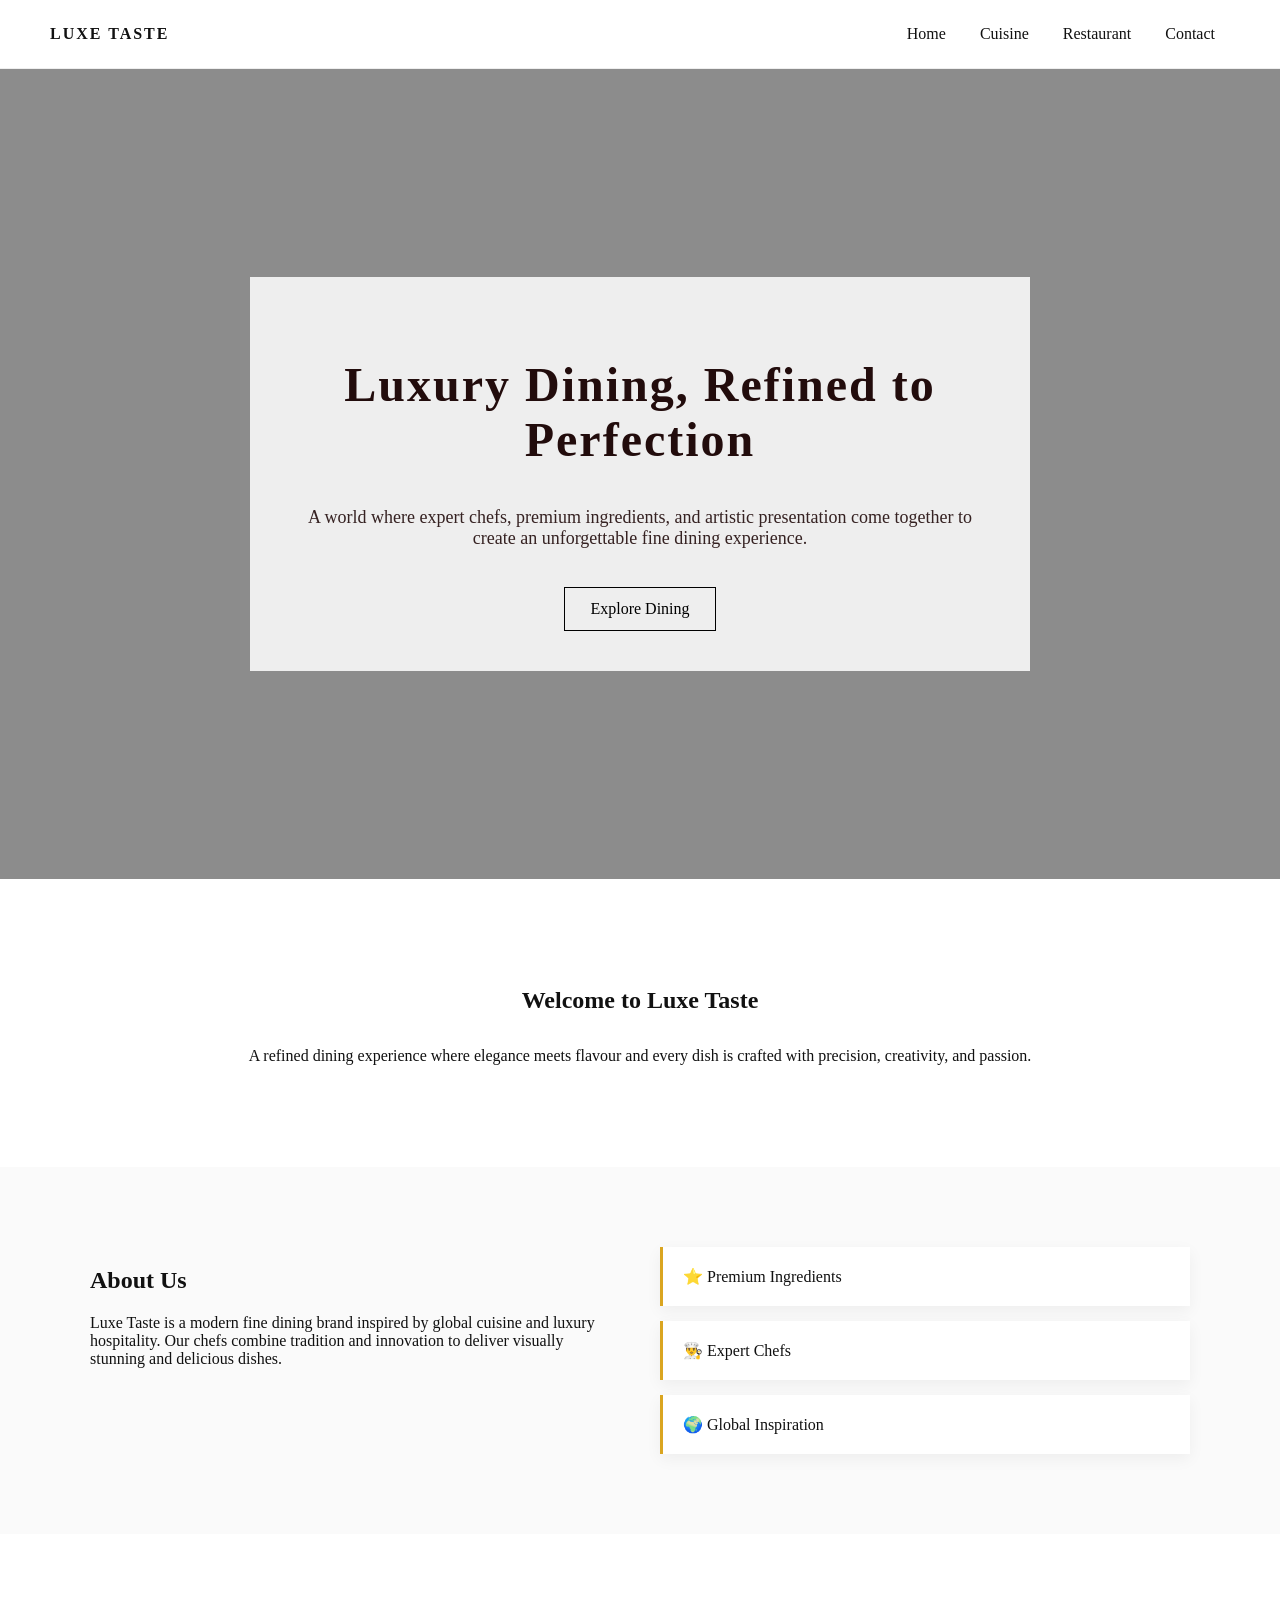
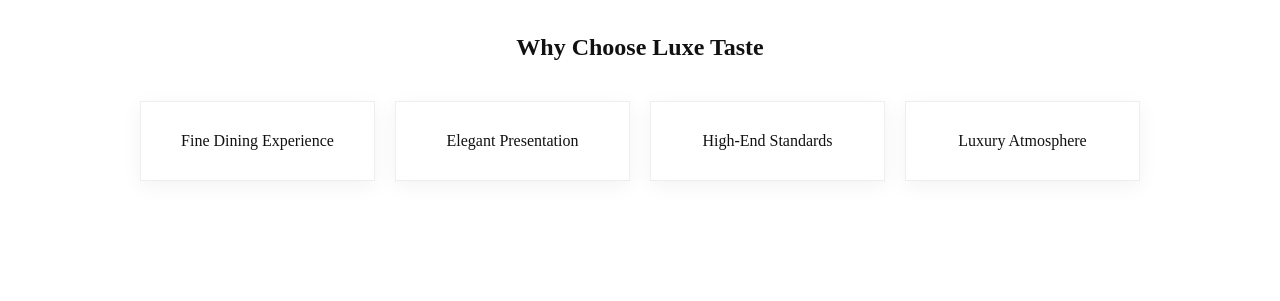
<file: index.html>
<!DOCTYPE html>
<html>
<head>
  <title>Luxe Taste</title>
  <link rel="stylesheet" href="style.css">
</head>

<body>

<header>
  <div class="logo">LUXE TASTE</div>
  <nav>
    <a href="index.html">Home</a>
    <a href="page2.html">Cuisine</a>
    <a href="page3.html">Restaurant</a>
    <a href="page4.html">Contact</a>
  </nav>
</header>

<section class="hero">
  <div class="hero-overlay">
    <div class="hero-text">
      <h1>Luxury Dining, Refined to Perfection</h1>
      <p>
        A world where expert chefs, premium ingredients, and artistic presentation come together
        to create an unforgettable fine dining experience.
      </p>
      <a href="page3.html" class="hero-btn">Explore Dining</a>
    </div>
  </div>
</section>

<section class="intro">
  <h2>Welcome to Luxe Taste</h2>
  <p>
    A refined dining experience where elegance meets flavour and every dish is crafted with precision, creativity, and passion.
  </p>
</section>

<section class="about">
  <div class="about-container">

    <div class="about-text">
      <h2>About Us</h2>
      <p>
        Luxe Taste is a modern fine dining brand inspired by global cuisine and luxury hospitality.
        Our chefs combine tradition and innovation to deliver visually stunning and delicious dishes.
      </p>
    </div>

    <div class="about-boxes">
      <div class="box">⭐ Premium Ingredients</div>
      <div class="box">👨‍🍳 Expert Chefs</div>
      <div class="box">🌍 Global Inspiration</div>
    </div>

  </div>
</section>

<section class="features">
  <h2>Why Choose Luxe Taste</h2>

  <div class="grid">
    <div class="card">Fine Dining Experience</div>
    <div class="card">Elegant Presentation</div>
    <div class="card">High-End Standards</div>
    <div class="card">Luxury Atmosphere</div>
  </div>
</section>

</body>
</html>
</file>
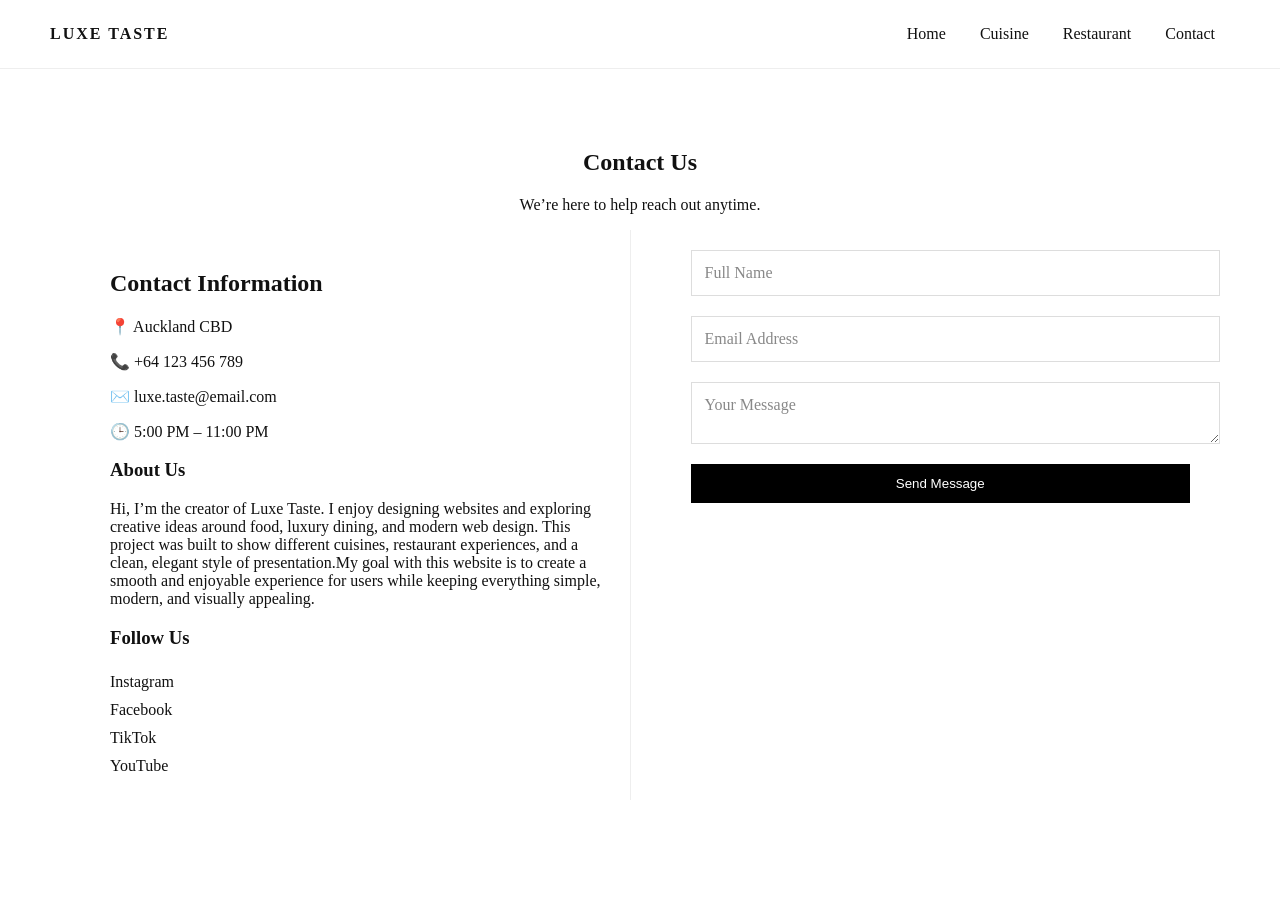
<file: page4.html>
<!DOCTYPE html>
<html>
<head>
  <title>Contact</title>
  <link rel="stylesheet" href="style.css">
</head>

<body>

<header>
  <div class="logo">LUXE TASTE</div>
  <nav>
    <a href="index.html">Home</a>
    <a href="page2.html">Cuisine</a>
    <a href="page3.html">Restaurant</a>
    <a href="page4.html">Contact</a>
  </nav>
</header>

<section class="section contact-page">

  <h1>Contact Us</h1>
  <p>We’re here to help  reach out anytime.</p>

  <!-- SPLIT LAYOUT -->
  <div class="contact-layout">

    <!-- LEFT SIDE -->
    <div class="contact-left">

      <h2>Contact Information</h2>

      <p>📍 Auckland CBD</p>
      <p>📞 +64 123 456 789</p>
      <p>✉️ luxe.taste@email.com</p>
      <p>🕒 5:00 PM – 11:00 PM</p>

      <h3>About Us</h3>
      <p>
        Hi, I’m the creator of Luxe Taste. I enjoy designing websites and exploring creative
         ideas around food, luxury dining, and modern web design. This project was built to show different cuisines, 
         restaurant experiences, and a clean, elegant style of presentation.My goal with this website is to create a smooth and enjoyable
          experience for users while keeping everything simple, modern, and visually appealing.
      </p>

      <h3>Follow Us</h3>
      <div class="socials">
        <a href="#" target="_blank">Instagram</a><br>
        <a href="#" target="_blank">Facebook</a><br>
        <a href="#" target="_blank">TikTok</a><br>
        <a href="#" target="_blank">YouTube</a>
      </div>

    </div>

    <!-- RIGHT SIDE -->
    <div class="contact-right">

      <form onsubmit="return validate()" class="contact-form">

        <div class="form-group">
          <input id="name" type="text" placeholder=" " required>
          <label>Full Name</label>
        </div>

        <div class="form-group">
          <input id="email" type="email" placeholder=" " required>
          <label>Email Address</label>
        </div>

        <div class="form-group">
          <textarea id="msg" placeholder=" " required></textarea>
          <label>Your Message</label>
        </div>

        <button type="submit">Send Message</button>

      </form>

    </div>

  </div>

</section>

<script src="script.js"></script>

</body>
</html>
</file>
<file: style.css>
body {
  margin: 0;
  font-family: Georgia, serif;
  background: white;
  color: #111;
}

header {
  display: flex;
  justify-content: space-between;
  padding: 25px 50px;
  border-bottom: 1px solid #eee;
}

.logo {
  font-weight: bold;
  letter-spacing: 2px;
}

nav a {
  margin: 0 15px;
  text-decoration: none;
  color: #111;
}

nav a:hover {
  color: goldenrod;
}

.hero {
  height: 90vh;
  background: url("https://images.unsplash.com/photo-1414235077428-338989a2e8c0") center/cover;
  display: flex;
  align-items: center;
  justify-content: center;
}

.hero-text {
  background: rgba(255,255,255,0.85);
  padding: 40px;
  text-align: center;
}

.intro {
  max-width: 800px;
  margin: auto;
  padding: 60px;
  text-align: center;
  line-height: 1.8;
}

.section {
  padding: 60px;
  text-align: center;
}

.lux-card {
  display: flex;
  gap: 40px;
  margin-bottom: 80px;
  align-items: center;
}

.lux-card img {
  width: 50%;
  height: 300px;
  object-fit: cover;
}

.reverse {
  flex-direction: row-reverse;
}

.menu-item {
  display: flex;
  align-items: center;
  justify-content: space-between;
  gap: 20px;
  margin: 40px auto;
  max-width: 1000px;
  padding: 20px;
  border-bottom: 1px solid #eee;
}

.menu-item img {
  width: 200px;
  height: 130px;
  object-fit: cover;
}

.info {
  flex: 1;
  text-align: left;
}

.rating {
  color: goldenrod;
}

input, textarea {
  display: block;
  width: 300px;
  margin: 10px auto;
  padding: 10px;
}

button {
  padding: 10px 20px;
  border: 1px solid #111;
  background: none;
  cursor: pointer;
}

/* ONLY INDEX ANIMATIONS KEPT */
.fade-in { animation: fadeIn 1s ease both; }
.fade-in-delay { animation: fadeIn 1.5s ease both; }
.fade-up { animation: fadeUp 1s ease both; }
.slide-up { animation: slideUp 1s ease both; }

@keyframes fadeIn {
  from {opacity: 0;}
  to {opacity: 1;}
}

@keyframes fadeUp {
  from {opacity: 0; transform: translateY(20px);}
  to {opacity: 1; transform: translateY(0);}
}

@keyframes slideUp {
  from {opacity: 0; transform: translateY(40px);}
  to {opacity: 1; transform: translateY(0);}
}



/* =========================
   ULTRA LUXURY INDEX UPGRADE
========================= */

.hero {
  position: relative;
  height: 90vh;
  background: url("https://images.unsplash.com/photo-1414235077428-338989a2e8c0") center/cover;
  display: flex;
  align-items: center;
  justify-content: center;
}

.hero-overlay {
  width: 100%;
  height: 100%;
  background: rgba(0,0,0,0.45);
  display: flex;
  align-items: center;
  justify-content: center;
}

.hero-text {
  text-align: center;
  color: rgb(34, 12, 12);
  max-width: 700px;
  animation: fadeUp 1.2s ease;
}

.hero-text h1 {
  font-size: 48px;
  letter-spacing: 2px;
}

.hero-text p {
  font-size: 18px;
  margin-top: 10px;
  opacity: 0.9;
}

.hero-btn {
  display: inline-block;
  margin-top: 20px;
  padding: 12px 25px;
  border: 1px solid rgb(0, 0, 0);
  color: rgb(0, 0, 0);
  text-decoration: none;
  transition: 0.3s;
}

.hero-btn:hover {
  background: white;
  color: black;
}

/* INTRO */
.intro {
  padding: 80px 20px;
  text-align: center;
  max-width: 900px;
  margin: auto;
  line-height: 1.8;
}

/* ABOUT SECTION */
.about {
  background: #fafafa;
  padding: 80px 20px;
}

.about-container {
  display: flex;
  justify-content: space-between;
  gap: 40px;
  max-width: 1100px;
  margin: auto;
  flex-wrap: wrap;
}

.about-text {
  flex: 1;
}

.about-boxes {
  flex: 1;
  display: grid;
  gap: 15px;
}

.box {
  background: white;
  padding: 20px;
  border-left: 3px solid goldenrod;
  box-shadow: 0 5px 15px rgba(0,0,0,0.05);
}

/* FEATURES GRID */
.features {
  padding: 80px 20px;
  text-align: center;
}

.grid {
  display: grid;
  grid-template-columns: repeat(auto-fit, minmax(220px, 1fr));
  gap: 20px;
  max-width: 1000px;
  margin: 40px auto;
}

.card {
  padding: 30px;
  background: white;
  border: 1px solid #eee;
  transition: 0.3s;
  box-shadow: 0 5px 20px rgba(0,0,0,0.05);
}

.card:hover {
  transform: translateY(-10px);
  background: black;
  color: white;
}

/* ANIMATION */
@keyframes fadeUp {
  from {opacity: 0; transform: translateY(40px);}
  to {opacity: 1; transform: translateY(0);}
}

.contact-page {
  padding: 60px;
}

/* MAIN SPLIT */
.contact-layout {
  display: flex;
  justify-content: space-between;
  gap: 60px;
  align-items: flex-start;
  max-width: 1100px;
  margin: auto;
}

/* LEFT SIDE */
.contact-left {
  flex: 1;
  text-align: left;
  padding: 20px;
  border-right: 1px solid #eee;
}

/* RIGHT SIDE */
.contact-right {
  flex: 1;
}

/* FORM */
.contact-form {
  width: 100%;
}

/* INPUTS */
.form-group {
  position: relative;
  margin: 20px 0;
}

.form-group input,
.form-group textarea {
  width: 100%;
  padding: 14px;
  border: 1px solid #ddd;
  outline: none;
  font-family: Georgia, serif;
}

/* LABEL */
.form-group label {
  position: absolute;
  left: 14px;
  top: 14px;
  color: #888;
  transition: 0.3s;
  pointer-events: none;
}

/* FLOAT LABEL */
.form-group input:focus + label,
.form-group input:not(:placeholder-shown) + label,
.form-group textarea:focus + label,
.form-group textarea:not(:placeholder-shown) + label {
  top: -10px;
  font-size: 12px;
  color: goldenrod;
  background: white;
  padding: 0 5px;
}

/* BUTTON */
button {
  width: 100%;
  padding: 12px;
  border: none;
  background: black;
  color: white;
  cursor: pointer;
}

button:hover {
  background: goldenrod;
}

/* MOBILE FIX */
@media (max-width: 800px) {
  .contact-layout {
    flex-direction: column;
  }

  .contact-left {
    border-right: none;
    border-bottom: 1px solid #eee;
    padding-bottom: 30px;
  }
}

.socials a {
  text-decoration: none;
  color: #111;
  display: inline-block;
  margin: 5px 0;
  transition: 0.3s;
}

.socials a:hover {
  color: goldenrod;
}
</file>
